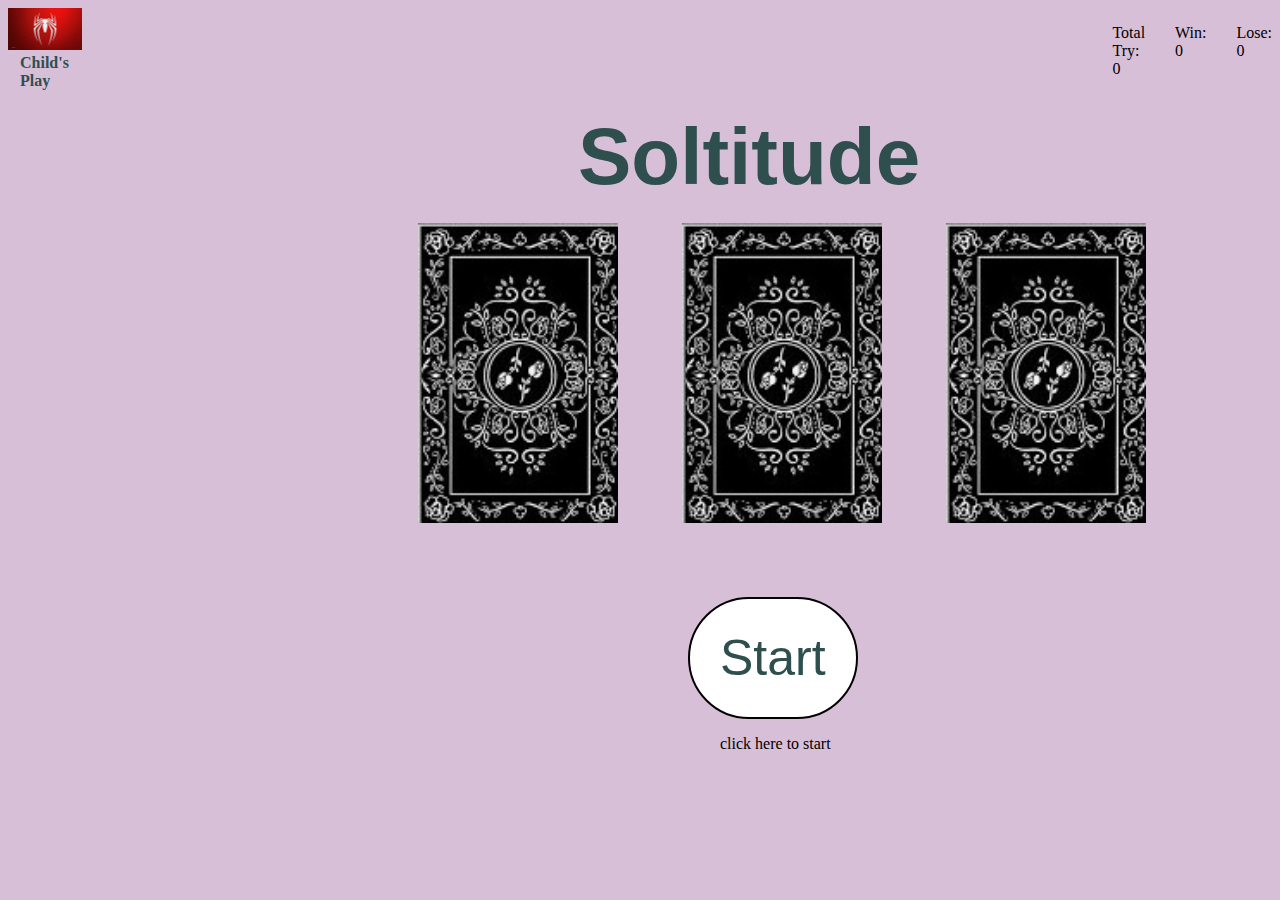
<file: index.html>
<!DOCTYPE html>
<html lang="en">

<head>
    <meta charset="UTF-8">
    <meta http-equiv="X-UA-Compatible" content="IE=edge">
    <meta name="viewport" content="width=device-width, initial-scale=1.0">
    <title>Document</title>
    <link rel="stylesheet" href="styling.css">
</head>

<body>
    <div id="header">
        <div id="sub-container">
            <img src="images/spider.jpg" alt="logo" id="logo"><br />

            <h4>Child's Play </h4>

        </div>

        <div id="sub-container2">
            <p id="Total">Total Try: 0</p>
            <p id="wins">Win: 0 </p>
            <p id="loses">Lose: 0 </p>

        </div>
    </div>
    <h1>Soltitude</h1>
    <div id="card-container">
        <!-- <img src="" alt="gif" id="gif"> -->
        <img src="images/back.jpg" alt="cardback" class="back" id="back1" onclick="imgclick('card1') ">
        <img src="images/back.jpg" alt="cardback" class="back" id="back2" onclick="imgclick('card2') ">
        <img src="images/back.jpg"alt="cardback" class="back" id="back3" onclick="imgclick('card3') ">
    </div>
    <p id="message"></p>
    <p id="message1"></p>
    <p id="message2"></p>

    <button onclick="start()" id="btn">Start</button>
    <!-- <button onclick="restart()" id="btn1"></button> -->
    
    <p id="startmessage">click here to start</p>
    
    <script src="app.js"></script>

</body>

</html>







<!-- <img src="images/ace.png" alt=""> -->
</file>
<file: styling.css>
body{
    
    background-color: thistle;
    /* background-color: darkslategray; */
    /* text-align: center; */

}
#card-container{
    padding-left:350px ;
    margin: 0 auto;
    margin-top: 20px;
    
}


figcaption{
    padding-left: 10px;
}
h4{
    margin-top: 0px;
    padding-left: 12px;
    color: darkslategray;
}
/* h1:first-letter{
    font-size: 100px;
} */
h1{
    font-family: 'Gill Sans', 'Gill Sans MT', Calibri, 'Trebuchet MS', sans-serif;
    font-size: 80px;
    color: darkslategray;
    margin:0 auto;
    padding-left:570px;
margin-top: 0px;
}
button{
    background-color: white;
    border-style: double;
    color:darkslategray;
    padding: 30px;
    font-size: 50px;
    margin-top: 20px;
    margin-left: 680px;
    border-radius: 100px
    
}
.back{
    width: 200px;
height: 300px;
margin-left:60px;

}

#logo{
    width: 100%;
}
img:hover{
    border: 2px solid red;
    /* border-image: 10px; */
}

#message{
    font-size: 50px;
    color: darkslategray;
    margin-left:500px;
    /* margin-bottom: -50px; */
    /* margin-top: 10px; */

    /* text-decoration: underline; */
    /* text-align: center; */
/* margin: 0 auto; */
}
#message1{
    font-size: 50px;
    color: darkslategray;
    margin-left: 370px;
    /* margin-bottom: 10px; */
    /* margin-top: 10px; */

}
#startmessage{
margin-left: 712px;
/* display: inline; */
}
#header {
    display: flex;
    /* flex-direction: column; */
    /* align-items: center; */
    /* display: inline; */
    /* justify-items: end; */
    /* width: 100%; */
}
#sub-container2{
     display: flex; 
     
    /* flex-direction: row; */
    /* align-items: left; */
    /* gap: 3rem;  */
width: 50%;
margin-left: 1000px;

/* ma: x; */
/* margin-left: -500px; */
/* justify-items: left; */
/* display: inline-block; */
/* justify-content: right; */
 }
 #Total,#wins,#loses{
  /* align-items: baseline; */
    margin-left:30px;
/* width: 20%; */
 }
</file>
